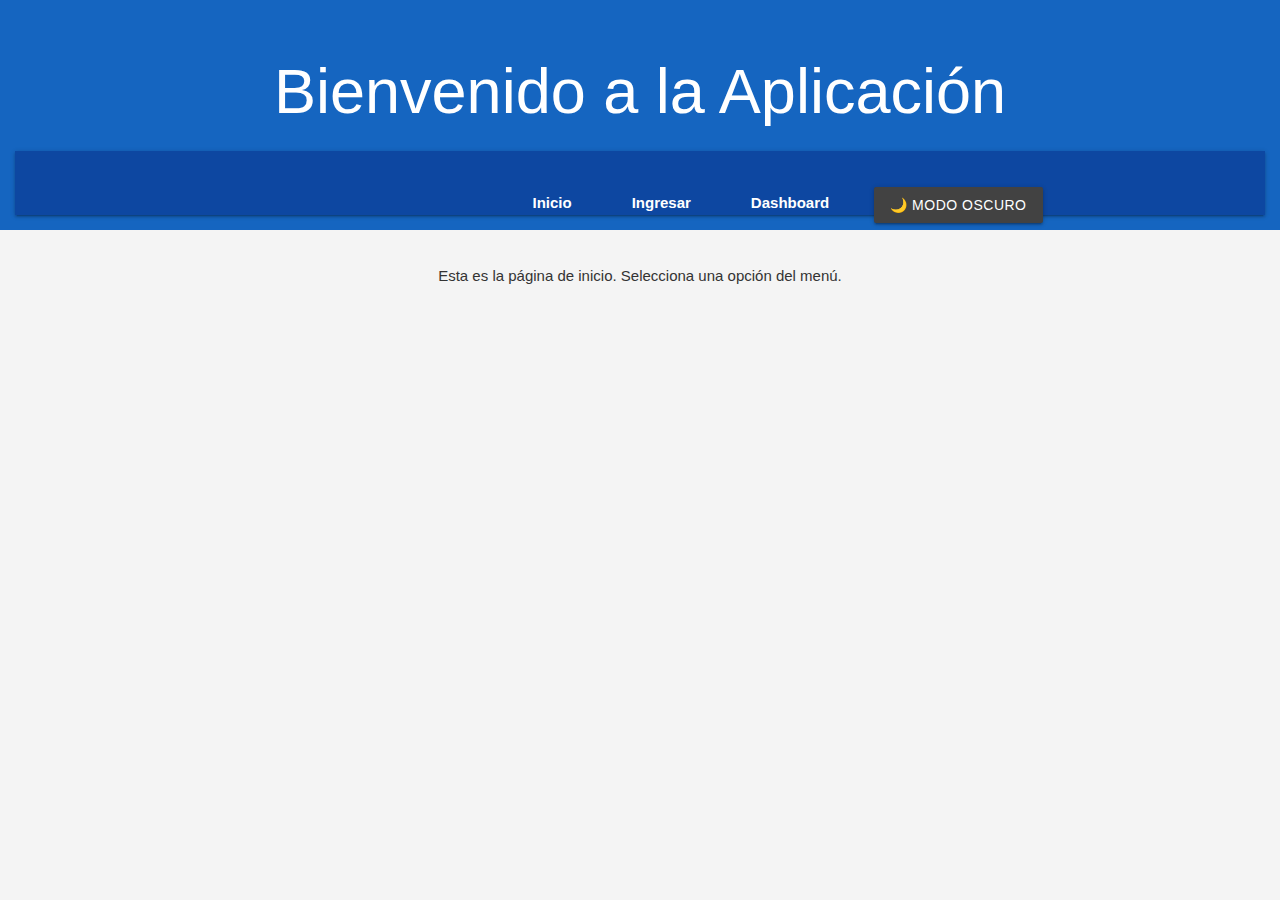
<file: index.html>
<!DOCTYPE html>
<html lang="es">
<head>
    <meta charset="UTF-8">
    <meta name="viewport" content="width=device-width, initial-scale=1.0">
    <title>Inicio</title>
    <link rel="stylesheet" href="css/styles.css">
    <link href="https://cdnjs.cloudflare.com/ajax/libs/materialize/1.0.0/css/materialize.min.css" rel="stylesheet">
    <style>
        body {
            transition: background 0.3s, color 0.3s;
        }
        .dark-mode {
            background-color: #1e1e1e;
            color: #fff;
        }
        .dark-mode main p {
            color: #fff;
        }
    </style>
</head>
<body>
    <header class="blue darken-3 white-text center-align">
        <h1>Bienvenido a la Aplicación</h1>
        <nav class="blue darken-4">
            <div class="nav-wrapper container">
                <ul id="nav-mobile" class="right">
                    <li><a href="index.html" class="white-text">Inicio</a></li>
                    <li><a href="login.html" class="white-text">Ingresar</a></li>
                    <li><a href="dashboard.html" class="white-text">Dashboard</a></li>
                    <li><button id="toggleMode" class="btn grey darken-3 btn-custom">🌙 Modo Oscuro</button></li>
                </ul>
            </div>
        </nav>
    </header>
    
    <main class="container">
        <p id="welcomeMessage">Esta es la página de inicio. Selecciona una opción del menú.</p>
    </main>
    
    <script>
        document.addEventListener("DOMContentLoaded", function () {
            const toggleMode = document.getElementById("toggleMode");
            toggleMode.addEventListener("click", function () {
                document.body.classList.toggle("dark-mode");
                toggleMode.textContent = document.body.classList.contains("dark-mode") ? "☀️ Modo Claro" : "🌙 Modo Oscuro";
            });
        });
    </script>
    <script src="https://cdnjs.cloudflare.com/ajax/libs/materialize/1.0.0/js/materialize.min.js"></script>
</body>
</html>
</file>
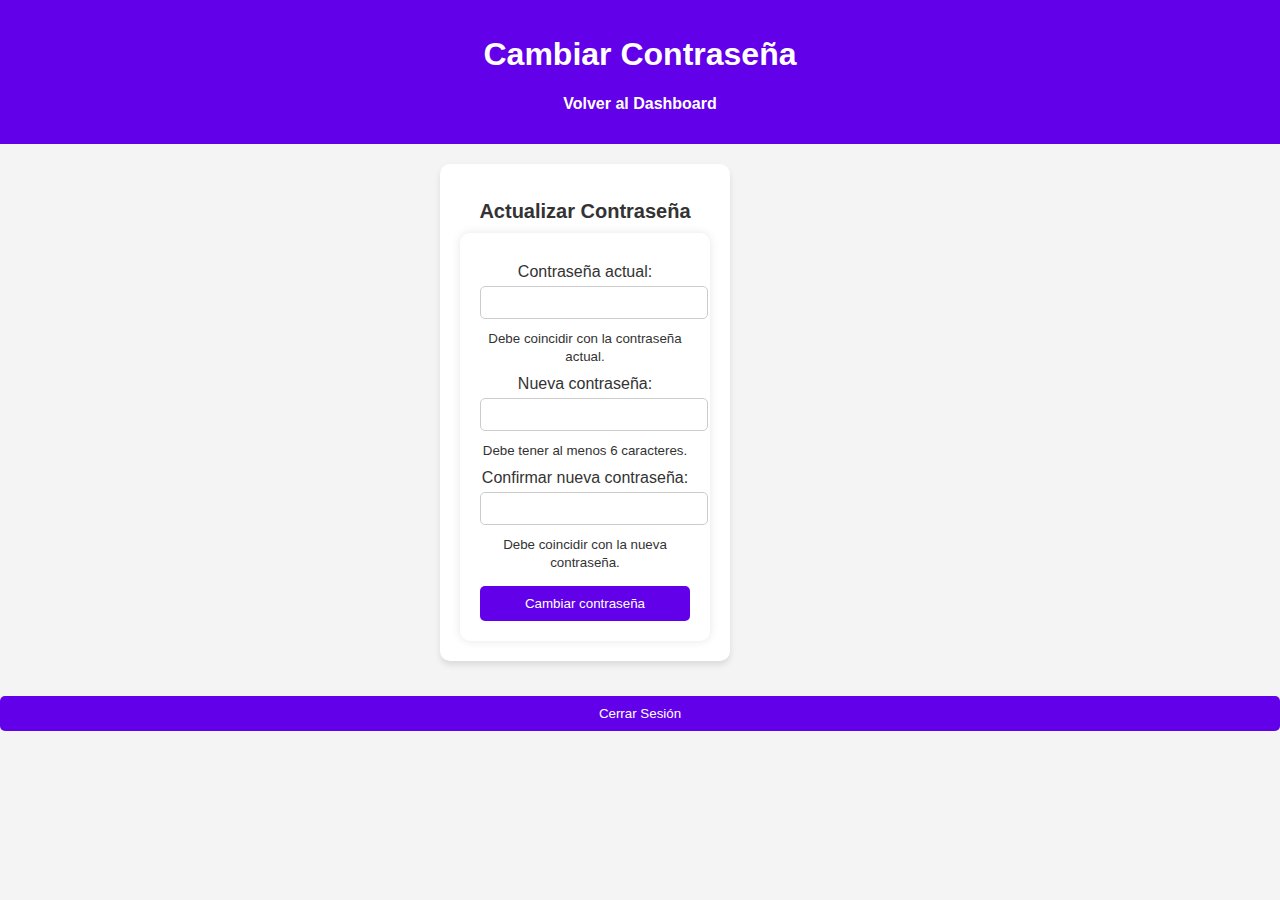
<file: change-password.html>
<!DOCTYPE html>
<html lang="es">
<head>
    <meta charset="UTF-8">
    <meta name="viewport" content="width=device-width, initial-scale=1.0">
    <title>Cambiar Contraseña</title>
    <link rel="stylesheet" href="css/styles.css">
</head>
<body>
    <header>
        <h1>Cambiar Contraseña</h1>
        <nav>
            <ul>
                <li><a href="dashboard.html" aria-label="Volver al Dashboard">Volver al Dashboard</a></li>
            </ul>
        </nav>
    </header>

    <main class="container">
        <section class="card">
            <h2>Actualizar Contraseña</h2>
            <form id="changePasswordForm" aria-labelledby="form-title">
                <label for="oldPassword">Contraseña actual:</label>
                <input type="password" id="oldPassword" required aria-required="true" aria-describedby="passwordHelp">
                <small id="passwordHelp">Debe coincidir con la contraseña actual.</small>
            
                <label for="newPassword">Nueva contraseña:</label>
                <input type="password" id="newPassword" required aria-required="true" aria-describedby="newPasswordHelp">
                <small id="newPasswordHelp">Debe tener al menos 6 caracteres.</small>
            
                <label for="confirmPassword">Confirmar nueva contraseña:</label>
                <input type="password" id="confirmPassword" required aria-required="true" aria-describedby="confirmPasswordHelp">
                <small id="confirmPasswordHelp">Debe coincidir con la nueva contraseña.</small>
                <button type="submit" aria-label="Cambiar contraseña">Cambiar contraseña</button>
            </form>
            
        </section>
    </main>
    <button id="logoutButton" aria-label="Cerrar sesión">Cerrar Sesión</button>
    <script src="js/script.js"></script>
</body>
</html>
</file>
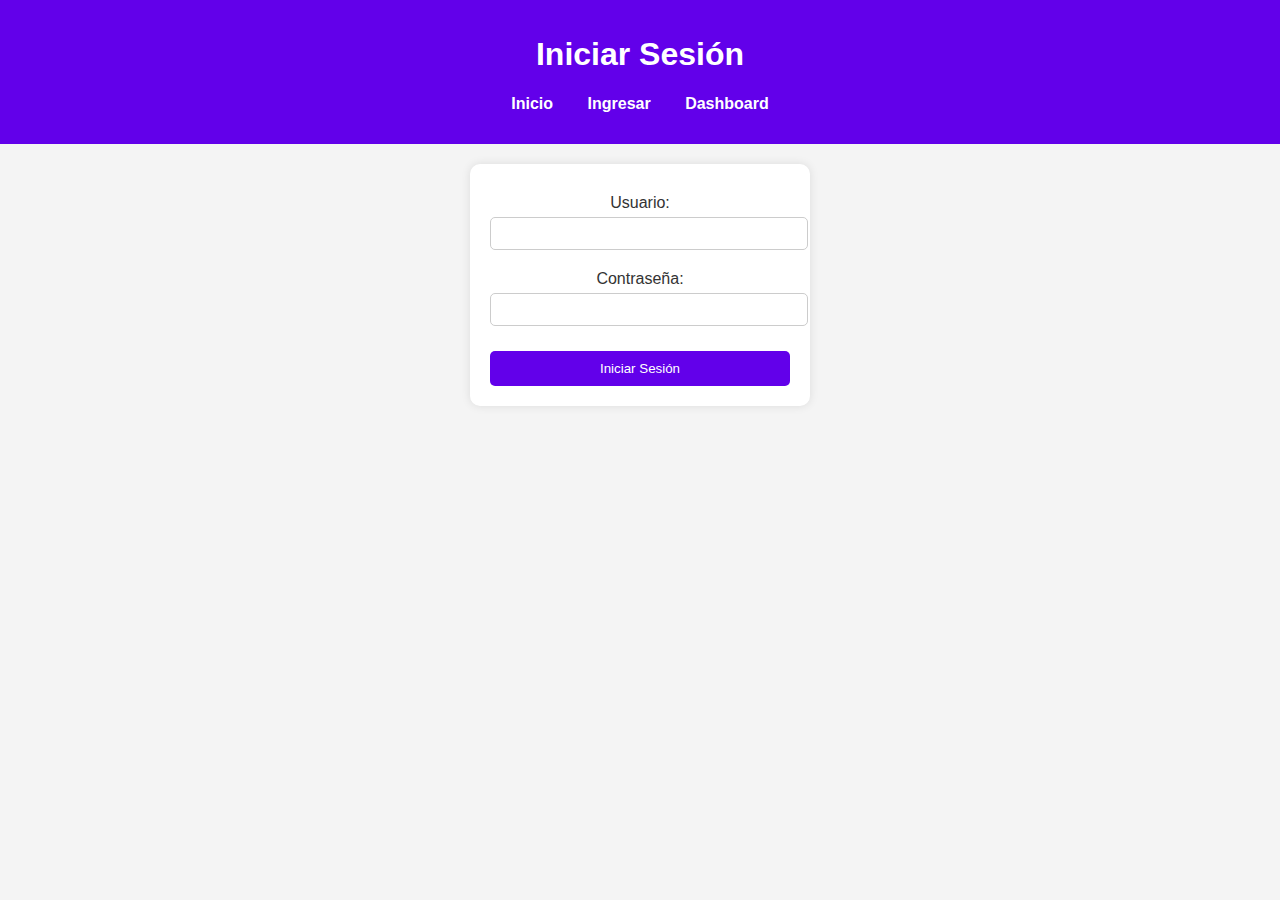
<file: dashboard.html>
<!DOCTYPE html>
<html lang="es">
<head>
    <meta charset="UTF-8">
    <meta name="viewport" content="width=device-width, initial-scale=1.0">
    <title>Dashboard</title>
    <link rel="stylesheet" href="css/styles.css">
    <link href="https://fonts.googleapis.com/css2?family=Roboto:wght@300;400;700&display=swap" rel="stylesheet">
    <link href="https://cdnjs.cloudflare.com/ajax/libs/materialize/1.0.0/css/materialize.min.css" rel="stylesheet">
    <link href="https://fonts.googleapis.com/icon?family=Material+Icons" rel="stylesheet">
    <style>
        body {
            font-family: 'Roboto', sans-serif;
            background-color: #f5f5f5;
            transition: background 0.3s, color 0.3s;
        }
        header {
            padding: 15px 0;
        }
        .container {
            margin-top: 20px;
        }
        .card {
            border-radius: 12px;
            box-shadow: 0 4px 10px rgba(0, 0, 0, 0.2);
            padding: 20px;
            transition: transform 0.3s ease-in-out;
        }
        .card:hover {
            transform: translateY(-5px);
        }
        .dark-mode {
            background-color: #1e1e1e;
            color: #fff;
        }
        .dark-mode .card {
            background-color: #333;
            box-shadow: 0 4px 10px rgba(255, 255, 255, 0.1);
        }
        .dark-mode nav {
            background-color: #111;
        }
    </style>
</head>
<body>
    <header class="blue darken-3 white-text center-align">
        <h1>Panel de Usuario</h1>
        <nav class="blue darken-4">
            <div class="nav-wrapper container">
                <ul id="nav-mobile" class="right">
                    <li><a href="index.html" class="white-text" aria-label="Ir a Inicio" tabindex="0">Inicio</a></li>
                    <li><a href="dashboard.html" class="white-text" aria-label="Ir al Dashboard" tabindex="0">Dashboard</a></li>
                    <li><button id="toggleMode" class="btn grey darken-3 btn-custom" aria-label="Activar modo oscuro" tabindex="0">🌙 Modo Oscuro</button></li>
                    <li><button id="logout" class="btn red darken-2 btn-custom" aria-label="Cerrar sesión" tabindex="0">Cerrar Sesión</button></li>
                </ul>
            </div>
        </nav>
    </header>

    <main class="container">
        <div class="row">
            <div class="col s12 m6 l4">
                <div class="card">
                    <div class="card-content">
                        <span class="card-title"><i class="material-icons" aria-hidden="true">person</i> Perfil</span>
                        <p>Usuario: <span id="username"></span></p>
                    </div>
                </div>
            </div>
            <div class="col s12 m6 l4">
                <div class="card">
                    <div class="card-content">
                        <span class="card-title"><i class="material-icons" aria-hidden="true">bar_chart</i> Estadísticas</span>
                        <p>Visitas hoy: 120</p>
                        <p>Acciones realizadas: 15</p>
                    </div>
                </div>
            </div>
            <div class="col s12 m6 l4">
                <section class="card">
                    <h2>Configuraciones</h2>
                    <button class="btn blue darken-2 white-text btn-custom" id="changePassword" aria-label="Cambiar contraseña" tabindex="0">Cambiar Contraseña</button>
                </section>
            </div>
        </div>
        <section id="user-container">
            <h2>Usuario de prueba</h2>
            <img id="user-photo" src="" alt="Foto de usuario">
            <p><strong>Nombre:</strong> <span id="user-name"></span></p>
            <p><strong>Email:</strong> <span id="user-email"></span></p>
        </section> 
        <section class="card">
            <h2>Usuario Aleatorio</h2>
            <div id="randomUser">Cargando usuario...</div>
        </section>
               
    </main>

    <script defer>
        document.addEventListener("DOMContentLoaded", function () {
            const isLoggedIn = localStorage.getItem("isLoggedIn");
            const username = localStorage.getItem("username") || "Invitado";
            if (!isLoggedIn) {
                alert("⚠️ Debes iniciar sesión primero.");
                window.location.replace("login.html");
            } else {
                document.getElementById("username").textContent = username;
            }
            document.getElementById("logout").addEventListener("click", function () {
                localStorage.removeItem("isLoggedIn");
                alert("👋 Sesión cerrada correctamente.");
                window.location.replace("login.html");
            });
            document.getElementById("changePassword").addEventListener("click", function () {
                let nuevaClave = prompt("🔑 Ingresa tu nueva contraseña:");
                if (nuevaClave && nuevaClave.length >= 4) {
                    alert("✅ Contraseña actualizada con éxito.");
                    localStorage.setItem("password", nuevaClave);
                } else {
                    alert("⚠️ La contraseña debe tener al menos 4 caracteres.");
                }
            });
            const toggleMode = document.getElementById("toggleMode");
            toggleMode.addEventListener("click", function () {
                document.body.classList.toggle("dark-mode");
                toggleMode.textContent = document.body.classList.contains("dark-mode") ? "☀️ Modo Claro" : "🌙 Modo Oscuro";
            });
        });
    </script>
    <script defer src="https://cdnjs.cloudflare.com/ajax/libs/materialize/1.0.0/js/materialize.min.js"></script>
    <script src="js/api.js"></script>
</body>
</html>
</file>
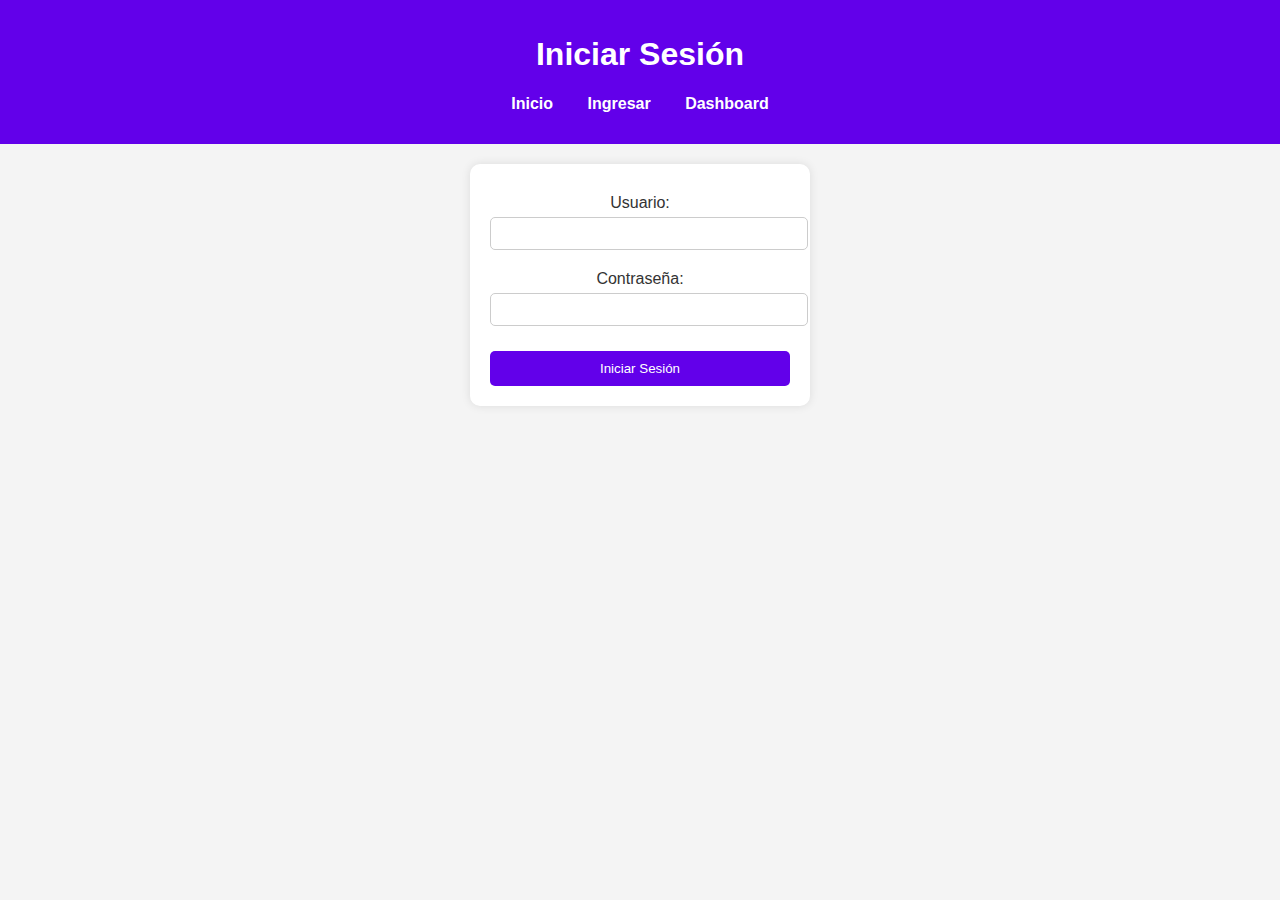
<file: login.html>
<!DOCTYPE html>
<html lang="es">
<head>
    <meta charset="UTF-8">
    <meta name="viewport" content="width=device-width, initial-scale=1.0">
    <title>Ingresar</title>
    <link rel="stylesheet" href="css/styles.css">
</head>
<body>
    <header>
        <h1>Iniciar Sesión</h1>
        <nav>
            <ul>
                <li><a href="index.html" tabindex="0" aria-label="Ir a Inicio">Inicio</a></li>
                <li><a href="login.html" tabindex="0" aria-label="Ir a Ingresar">Ingresar</a></li>
                <li><a href="dashboard.html" tabindex="0" aria-label="Ir al Dashboard">Dashboard</a></li>
            </ul>
        </nav>
    </header>
    <main>
        <form id="loginForm">
            <label for="username">Usuario:</label>
            <input type="text" id="username" required tabindex="0" aria-label="Ingresar usuario">
            
            <label for="password">Contraseña:</label>
            <input type="password" id="password" required tabindex="0" aria-label="Ingresar contraseña">
        
            <button type="submit" tabindex="0" aria-label="Iniciar sesión">Iniciar Sesión</button>
        </form>
    </main>
    <script src="js/script.js" defer></script>
</body>
</html>
</file>
<file: css/styles.css>
/* styles.css - Estilos mejorados y accesibilidad */
body {
    font-family: 'Poppins', sans-serif;
    margin: 0;
    padding: 0;
    background-color: #f4f4f4;
    color: #333;
}

header {
    background-color: #6200ea;
    color: white;
    text-align: center;
    padding: 15px;
}

nav ul {
    list-style: none;
    padding: 0;
}

nav ul li {
    display: inline;
    margin: 0 15px;
}

nav ul li a {
    color: white;
    text-decoration: none;
    font-weight: bold;
}

main {
    padding: 20px;
    text-align: center;
}

form {
    background: white;
    padding: 20px;
    max-width: 300px;
    margin: auto;
    border-radius: 10px;
    box-shadow: 0px 0px 10px rgba(0, 0, 0, 0.1);
}

form label {
    display: block;
    margin-top: 10px;
}

form input {
    width: 100%;
    padding: 8px;
    margin-top: 5px;
    border: 1px solid #ccc;
    border-radius: 5px;
}

button {
    background-color: #6200ea;
    color: white;
    border: none;
    padding: 10px;
    margin-top: 15px;
    cursor: pointer;
    width: 100%;
    border-radius: 5px;
    text-align: center;
    display: flex;
    justify-content: center;
    align-items: center;
}

button:hover {
    background-color: #3700b3;
}

#logout {
    background-color: red;
    color: white;
    border: none;
    padding: 10px;
    cursor: pointer;
    border-radius: 5px;
    font-size: 14px;
}

#logout:hover {
    background-color: darkred;
}

/* Diseño del Dashboard */
.dashboard-container {
    display: flex;
    gap: 20px;
    justify-content: center;
    margin-top: 20px;
}

.card {
    background: #ffffff;
    padding: 20px;
    border-radius: 10px;
    box-shadow: 0px 4px 6px rgba(0, 0, 0, 0.1);
    text-align: center;
    width: 250px;
}

.card h2 {
    font-size: 20px;
    margin-bottom: 10px;
}

.btn {
    background: #007bff;
    color: white;
    border: none;
    padding: 10px;
    cursor: pointer;
    border-radius: 5px;
    font-size: 14px;
}

.btn:hover {
    background: #0056b3;
}

/* Botón de Cambiar Contraseña centrado */
#changePassword {
    background-color: #28a745;
    color: white;
    border: none;
    padding: 10px;
    cursor: pointer;
    border-radius: 5px;
    font-size: 14px;
    margin-top: 10px;
    display: flex;
    justify-content: center;
    align-items: center;
    text-align: center;
}

#changePassword:hover {
    background-color: #218838;
}

.container {
    max-width: 400px;
    margin: auto;
    padding: 20px;
    text-align: center;
}

input {
    width: 100%;
    padding: 10px;
    margin: 10px 0;
    border: 1px solid #ccc;
    border-radius: 5px;
}

.btn-custom {
    width: 100%;
    max-width: 220px;
    font-size: 16px;
    padding: 10px;
    border-radius: 8px;
}

.card:hover {
    transform: scale(1.02);
}

.dark-mode {
    background-color: #121212;
    color: white;
}

.dark-mode .card {
    background: #333;
    color: white;
}

.dark-mode .btn {
    background: #444;
}
#logout {
    background-color: red;
    color: white;
    border: none;
    padding: 10px;
    cursor: pointer;
    border-radius: 5px;
    font-size: 14px;
    text-align: center;
    display: flex;
    justify-content: center;
    align-items: center;
    height: 40px;
    min-width: 120px;
    white-space: nowrap;
}
.dark-mode main {
    color: white;
}
</file>
